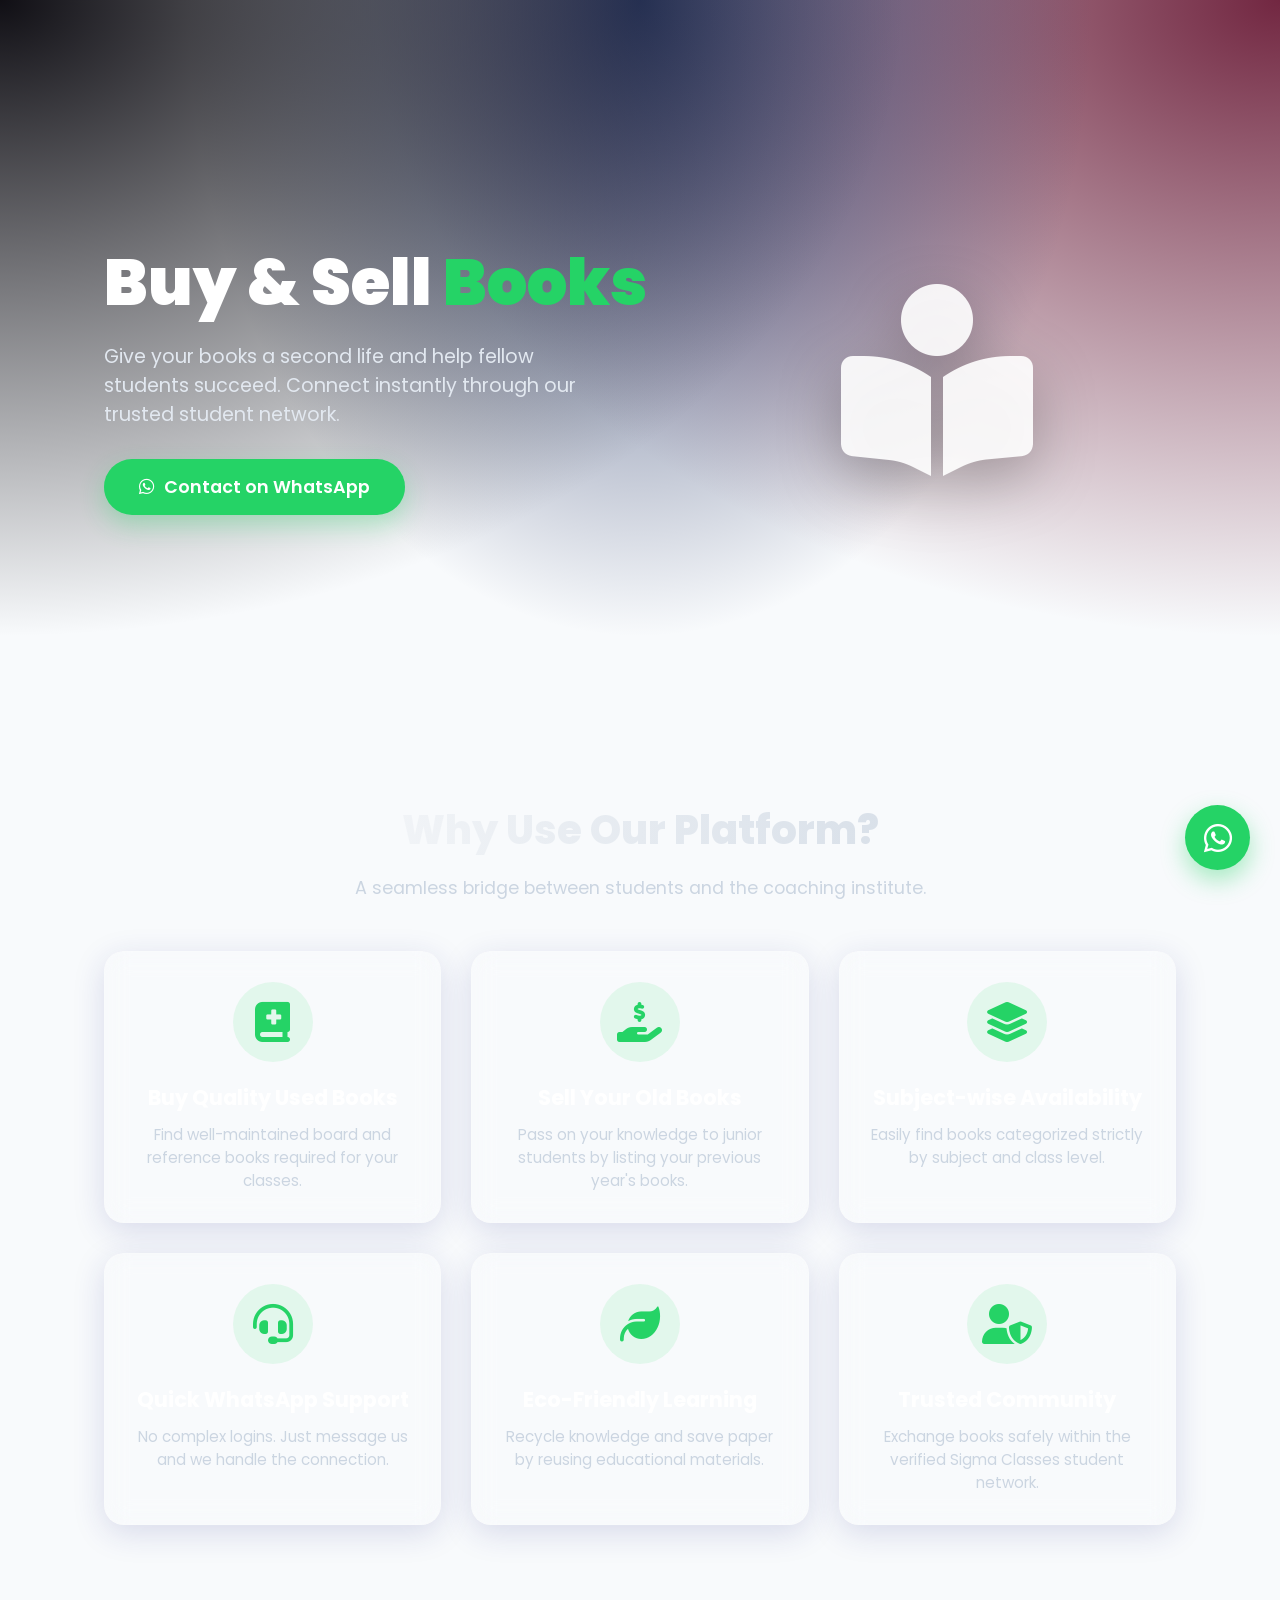
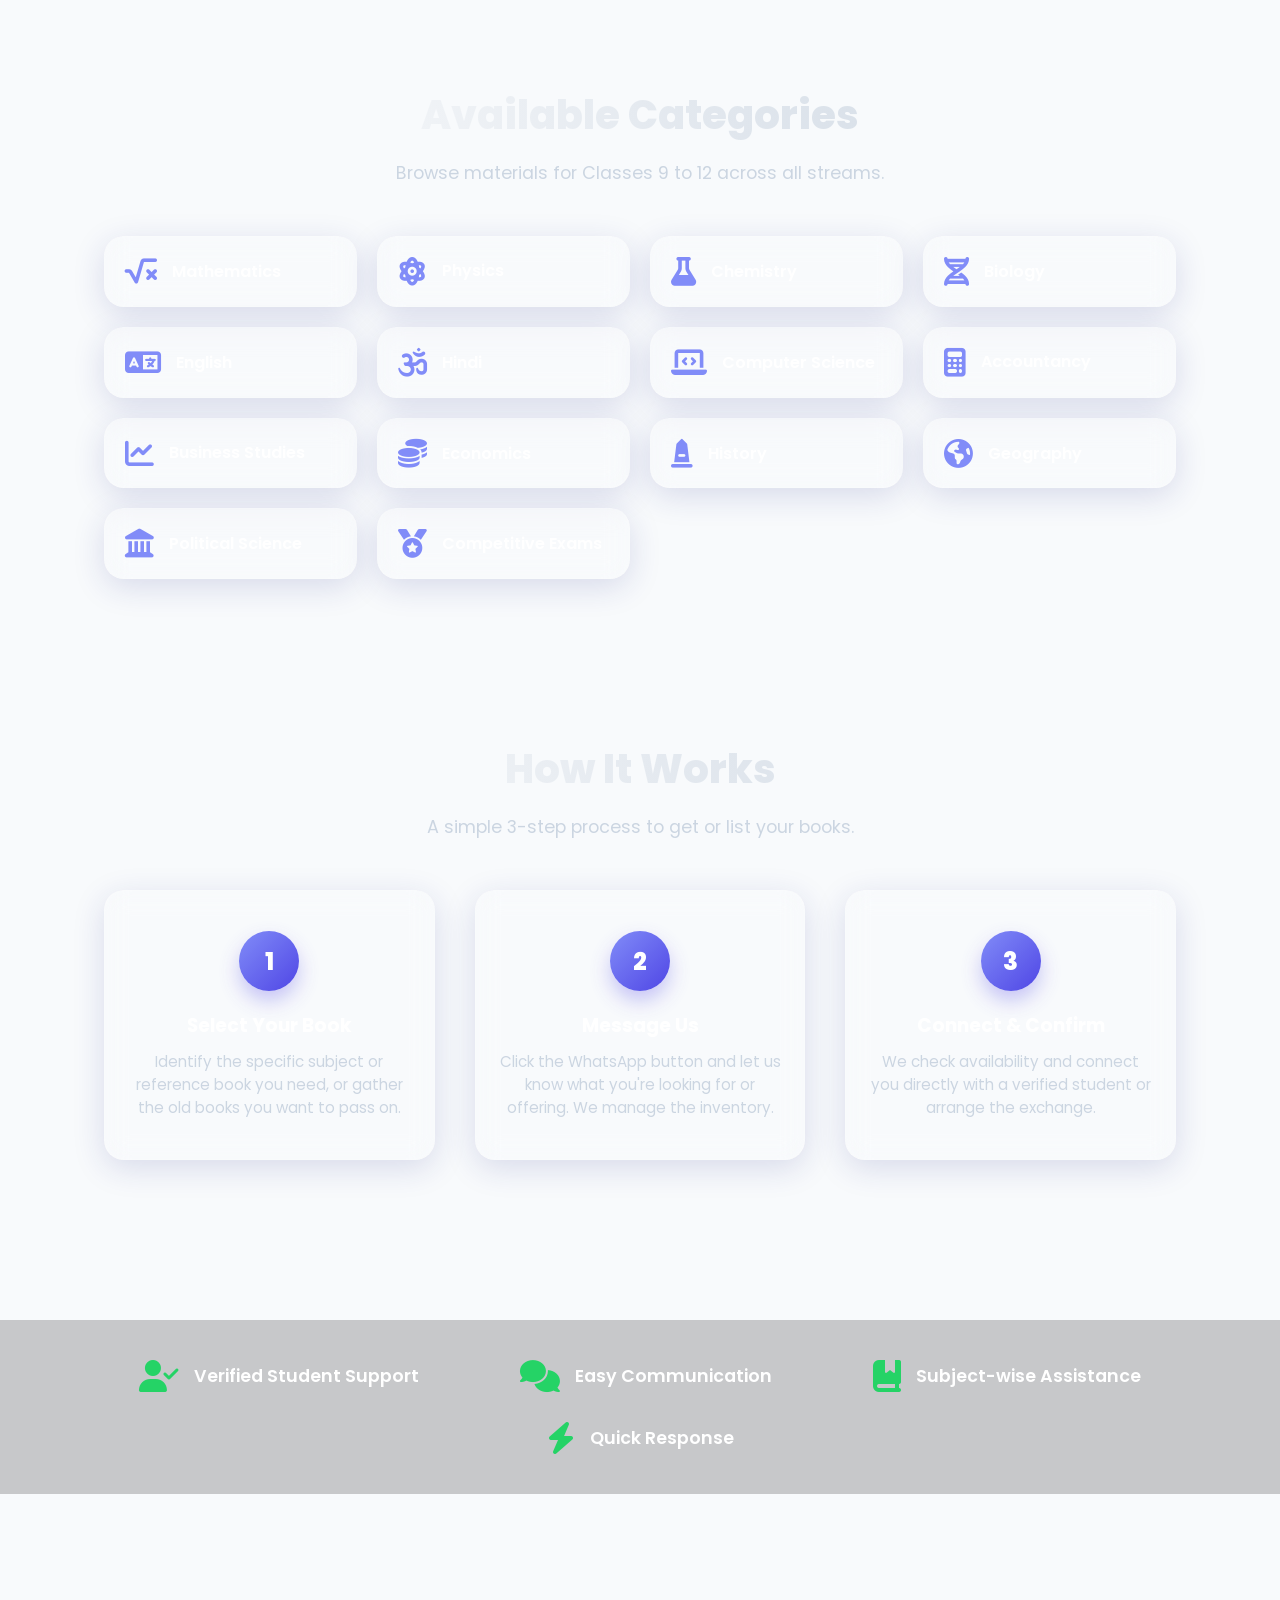
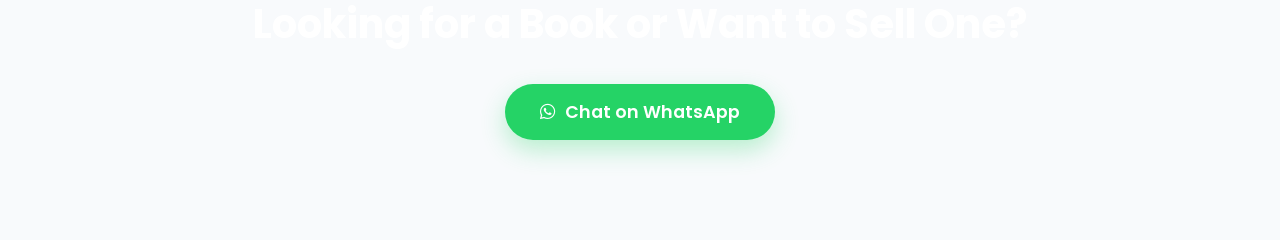
<file: buy-sell-books.html>
<!DOCTYPE html>
<html lang="en">
<head>
    <meta charset="UTF-8">
    <meta name="viewport" content="width=device-width, initial-scale=1.0">
    <title>Buy & Sell Books - Sigma Classes</title>
    
    <!-- Google Fonts: Poppins -->
    <link href="https://fonts.googleapis.com/css2?family=Poppins:wght@300;400;500;600;700;800&display=swap" rel="stylesheet">
    
    <!-- FontAwesome Icons -->
    <link rel="stylesheet" href="https://cdnjs.cloudflare.com/ajax/libs/font-awesome/6.4.0/css/all.min.css">
    
    <!-- AOS Animation Library CSS -->
    <link href="https://unpkg.com/aos@2.3.1/dist/aos.css" rel="stylesheet">

    <style>
        /* === BASE & VARIABLES === */
        :root {
            --bs-primary: #4f46e5;
            --bs-primary-light: #818cf8;
            --bs-accent: #25D366; /* WhatsApp Green */
            --bs-dark: #0f172a;
            --bs-text: #334155;
            --bs-light: #ffffff;
            --bs-glass-bg: rgba(255, 255, 255, 0.7);
            --bs-glass-border: rgba(255, 255, 255, 0.4);
            --bs-glass-shadow: 0 8px 32px 0 rgba(31, 38, 135, 0.15);
        }

        * {
            margin: 0;
            padding: 0;
            box-sizing: border-box;
            font-family: 'Poppins', sans-serif;
        }

        /* === BACKGROUND & LAYOUT === */
        .book-exchange-wrapper {
            background-color: #f8fafc;
            background-image: 
                radial-gradient(at 0% 0%, hsla(253,16%,7%,1) 0, transparent 50%), 
                radial-gradient(at 50% 0%, hsla(225,39%,30%,1) 0, transparent 50%), 
                radial-gradient(at 100% 0%, hsla(339,49%,30%,1) 0, transparent 50%);
            background-attachment: fixed;
            color: var(--bs-light);
            overflow-x: hidden;
        }

        .bs-container {
            max-width: 1200px;
            margin: 0 auto;
            padding: 80px 5%;
        }

        .section-title {
            text-align: center;
            font-size: 2.5rem;
            font-weight: 800;
            margin-bottom: 15px;
            background: linear-gradient(to right, #fff, #cbd5e1);
            -webkit-background-clip: text;
            -webkit-text-fill-color: transparent;
        }

        .section-subtitle {
            text-align: center;
            color: #cbd5e1;
            font-size: 1.1rem;
            margin-bottom: 50px;
            max-width: 600px;
            margin-left: auto;
            margin-right: auto;
        }

        /* Glassmorphism Utility */
        .glass-card {
            background: rgba(255, 255, 255, 0.1);
            backdrop-filter: blur(12px);
            -webkit-backdrop-filter: blur(12px);
            border: 1px solid rgba(255, 255, 255, 0.1);
            border-radius: 20px;
            box-shadow: var(--bs-glass-shadow);
            transition: transform 0.4s ease, box-shadow 0.4s ease, border-color 0.4s ease;
        }

        .glass-card:hover {
            transform: translateY(-10px);
            border-color: rgba(255, 255, 255, 0.3);
            box-shadow: 0 15px 45px 0 rgba(31, 38, 135, 0.3);
        }

        /* === HERO SECTION === */
        .bs-hero {
            display: flex;
            align-items: center;
            justify-content: space-between;
            gap: 50px;
            min-height: 80vh;
            padding-top: 120px;
        }

        .bs-hero-text h1 {
            font-size: 4rem;
            font-weight: 900;
            line-height: 1.2;
            margin-bottom: 20px;
            color: var(--bs-light);
        }

        .bs-hero-text h1 span {
            color: var(--bs-accent);
        }

        .bs-hero-text p {
            font-size: 1.2rem;
            color: #e2e8f0;
            margin-bottom: 30px;
            max-width: 500px;
        }

        .bs-btn {
            display: inline-flex;
            align-items: center;
            gap: 10px;
            padding: 15px 35px;
            border-radius: 50px;
            font-size: 1.1rem;
            font-weight: 600;
            text-decoration: none;
            transition: all 0.3s ease;
            border: none;
            cursor: pointer;
        }

        .bs-btn-wa {
            background: var(--bs-accent);
            color: #fff;
            box-shadow: 0 10px 25px rgba(37, 211, 102, 0.3);
        }

        .bs-btn-wa:hover {
            background: #1da851;
            transform: translateY(-3px);
            box-shadow: 0 15px 35px rgba(37, 211, 102, 0.4);
        }

        .bs-hero-visual {
            flex: 1;
            position: relative;
            display: flex;
            justify-content: center;
        }

        .floating-icon {
            font-size: 12rem;
            color: rgba(255, 255, 255, 0.9);
            animation: float 6s ease-in-out infinite;
            filter: drop-shadow(0 20px 30px rgba(0,0,0,0.3));
        }

        /* === FEATURES === */
        .bs-features-grid {
            display: grid;
            grid-template-columns: repeat(auto-fit, minmax(300px, 1fr));
            gap: 30px;
        }

        .bs-feature {
            padding: 30px;
            text-align: center;
        }

        .bs-feature i {
            font-size: 2.5rem;
            color: var(--bs-accent);
            margin-bottom: 20px;
            background: rgba(37, 211, 102, 0.1);
            width: 80px;
            height: 80px;
            line-height: 80px;
            border-radius: 50%;
        }

        .bs-feature h3 {
            font-size: 1.3rem;
            margin-bottom: 10px;
            color: #fff;
        }

        .bs-feature p {
            color: #cbd5e1;
            font-size: 0.95rem;
        }

        /* === CATEGORIES === */
        .bs-categories-grid {
            display: grid;
            grid-template-columns: repeat(auto-fill, minmax(200px, 1fr));
            gap: 20px;
        }

        .bs-category {
            padding: 20px;
            display: flex;
            align-items: center;
            gap: 15px;
            text-decoration: none;
            color: #fff;
        }

        .bs-category i {
            font-size: 1.8rem;
            color: var(--bs-primary-light);
            transition: color 0.3s;
        }

        .bs-category span {
            font-weight: 600;
            font-size: 1rem;
        }

        .bs-category:hover i {
            color: var(--bs-accent);
        }

        /* === HOW IT WORKS === */
        .bs-steps {
            display: flex;
            justify-content: center;
            gap: 40px;
            flex-wrap: wrap;
        }

        .bs-step {
            flex: 1;
            min-width: 250px;
            text-align: center;
            padding: 40px 20px;
            position: relative;
        }

        .step-number {
            width: 60px;
            height: 60px;
            background: linear-gradient(135deg, var(--bs-primary-light), var(--bs-primary));
            color: #fff;
            font-size: 1.5rem;
            font-weight: 800;
            border-radius: 50%;
            display: flex;
            align-items: center;
            justify-content: center;
            margin: 0 auto 20px;
            box-shadow: 0 10px 20px rgba(79, 70, 229, 0.3);
        }

        .bs-step h3 {
            margin-bottom: 10px;
        }

        .bs-step p {
            color: #cbd5e1;
            font-size: 0.95rem;
        }

        /* === TRUST BADGES === */
        .bs-trust {
            background: rgba(0,0,0,0.2);
            padding: 40px 0;
            margin-top: 80px;
        }

        .bs-trust-container {
            display: flex;
            justify-content: space-around;
            flex-wrap: wrap;
            gap: 30px;
            max-width: 1200px;
            margin: 0 auto;
            padding: 0 5%;
        }

        .trust-badge {
            display: flex;
            align-items: center;
            gap: 15px;
        }

        .trust-badge i {
            font-size: 2rem;
            color: var(--bs-accent);
        }

        .trust-badge span {
            font-weight: 600;
            font-size: 1.1rem;
        }

        /* === FOOTER CTA === */
        .bs-cta {
            text-align: center;
            padding: 100px 5%;
        }

        .bs-cta h2 {
            font-size: 2.5rem;
            margin-bottom: 30px;
        }

        /* === FLOATING WHATSAPP BUTTON === */
        .bs-fab {
            position: fixed;
            bottom: 30px;
            right: 30px;
            background: var(--bs-accent);
            color: #fff;
            width: 65px;
            height: 65px;
            border-radius: 50%;
            display: flex;
            align-items: center;
            justify-content: center;
            font-size: 2rem;
            text-decoration: none;
            box-shadow: 0 10px 25px rgba(37, 211, 102, 0.4);
            z-index: 1000;
            animation: pulse 2s infinite;
            transition: transform 0.3s;
        }

        .bs-fab:hover {
            transform: scale(1.1);
        }

        /* === ANIMATIONS === */
        @keyframes float {
            0%, 100% { transform: translateY(0) rotate(0deg); }
            50% { transform: translateY(-20px) rotate(5deg); }
        }

        @keyframes pulse {
            0% { box-shadow: 0 0 0 0 rgba(37, 211, 102, 0.7); }
            70% { box-shadow: 0 0 0 20px rgba(37, 211, 102, 0); }
            100% { box-shadow: 0 0 0 0 rgba(37, 211, 102, 0); }
        }

        /* === RESPONSIVE === */
        @media (max-width: 992px) {
            .bs-hero { flex-direction: column; text-align: center; padding-top: 80px; }
            .bs-hero-text h1 { font-size: 3rem; }
            .bs-hero-text p { margin: 0 auto 30px; }
            .floating-icon { font-size: 8rem; }
        }

        @media (max-width: 768px) {
            .bs-container { padding: 50px 5%; }
            .section-title { font-size: 2rem; }
            .bs-cta h2 { font-size: 1.8rem; }
            .bs-trust-container { flex-direction: column; align-items: flex-start; }
        }
    </style>
</head>
<body>

<main class="book-exchange-wrapper">

    <!-- HERO SECTION -->
    <section class="bs-container bs-hero">
        <div class="bs-hero-text" data-aos="fade-right" data-aos-duration="1000">
            <h1>Buy & Sell <span>Books</span></h1>
            <p>Give your books a second life and help fellow students succeed. Connect instantly through our trusted student network.</p>
            <a href="https://wa.me/917985149938?text=Hello,%20I%20want%20information%20about%20buying/selling%20books." target="_blank" class="bs-btn bs-btn-wa">
                <i class="fab fa-whatsapp"></i> Contact on WhatsApp
            </a>
        </div>
        <div class="bs-hero-visual" data-aos="zoom-in" data-aos-duration="1200">
            <i class="fas fa-book-open-reader floating-icon"></i>
        </div>
    </section>

    <!-- FEATURES SECTION -->
    <section class="bs-container">
        <h2 class="section-title" data-aos="fade-up">Why Use Our Platform?</h2>
        <p class="section-subtitle" data-aos="fade-up" data-aos-delay="100">A seamless bridge between students and the coaching institute.</p>
        
        <div class="bs-features-grid">
            <div class="glass-card bs-feature" data-aos="fade-up" data-aos-delay="100">
                <i class="fas fa-book-medical"></i>
                <h3>Buy Quality Used Books</h3>
                <p>Find well-maintained board and reference books required for your classes.</p>
            </div>
            <div class="glass-card bs-feature" data-aos="fade-up" data-aos-delay="200">
                <i class="fas fa-hand-holding-dollar"></i>
                <h3>Sell Your Old Books</h3>
                <p>Pass on your knowledge to junior students by listing your previous year's books.</p>
            </div>
            <div class="glass-card bs-feature" data-aos="fade-up" data-aos-delay="300">
                <i class="fas fa-layer-group"></i>
                <h3>Subject-wise Availability</h3>
                <p>Easily find books categorized strictly by subject and class level.</p>
            </div>
            <div class="glass-card bs-feature" data-aos="fade-up" data-aos-delay="400">
                <i class="fas fa-headset"></i>
                <h3>Quick WhatsApp Support</h3>
                <p>No complex logins. Just message us and we handle the connection.</p>
            </div>
            <div class="glass-card bs-feature" data-aos="fade-up" data-aos-delay="500">
                <i class="fas fa-leaf"></i>
                <h3>Eco-Friendly Learning</h3>
                <p>Recycle knowledge and save paper by reusing educational materials.</p>
            </div>
            <div class="glass-card bs-feature" data-aos="fade-up" data-aos-delay="600">
                <i class="fas fa-user-shield"></i>
                <h3>Trusted Community</h3>
                <p>Exchange books safely within the verified Sigma Classes student network.</p>
            </div>
        </div>
    </section>

    <!-- CATEGORIES SECTION -->
    <section class="bs-container">
        <h2 class="section-title" data-aos="fade-up">Available Categories</h2>
        <p class="section-subtitle" data-aos="fade-up" data-aos-delay="100">Browse materials for Classes 9 to 12 across all streams.</p>

        <div class="bs-categories-grid">
            <!-- Science & Math -->
            <div class="glass-card bs-category" data-aos="zoom-in" data-aos-delay="50">
                <i class="fas fa-square-root-variable"></i><span>Mathematics</span>
            </div>
            <div class="glass-card bs-category" data-aos="zoom-in" data-aos-delay="100">
                <i class="fas fa-atom"></i><span>Physics</span>
            </div>
            <div class="glass-card bs-category" data-aos="zoom-in" data-aos-delay="150">
                <i class="fas fa-flask"></i><span>Chemistry</span>
            </div>
            <div class="glass-card bs-category" data-aos="zoom-in" data-aos-delay="200">
                <i class="fas fa-dna"></i><span>Biology</span>
            </div>
            <!-- Languages & Tech -->
            <div class="glass-card bs-category" data-aos="zoom-in" data-aos-delay="250">
                <i class="fas fa-language"></i><span>English</span>
            </div>
            <div class="glass-card bs-category" data-aos="zoom-in" data-aos-delay="300">
                <i class="fas fa-om"></i><span>Hindi</span>
            </div>
            <div class="glass-card bs-category" data-aos="zoom-in" data-aos-delay="350">
                <i class="fas fa-laptop-code"></i><span>Computer Science</span>
            </div>
            <!-- Commerce -->
            <div class="glass-card bs-category" data-aos="zoom-in" data-aos-delay="400">
                <i class="fas fa-calculator"></i><span>Accountancy</span>
            </div>
            <div class="glass-card bs-category" data-aos="zoom-in" data-aos-delay="450">
                <i class="fas fa-chart-line"></i><span>Business Studies</span>
            </div>
            <div class="glass-card bs-category" data-aos="zoom-in" data-aos-delay="500">
                <i class="fas fa-coins"></i><span>Economics</span>
            </div>
            <!-- Humanities -->
            <div class="glass-card bs-category" data-aos="zoom-in" data-aos-delay="550">
                <i class="fas fa-monument"></i><span>History</span>
            </div>
            <div class="glass-card bs-category" data-aos="zoom-in" data-aos-delay="600">
                <i class="fas fa-globe-americas"></i><span>Geography</span>
            </div>
            <div class="glass-card bs-category" data-aos="zoom-in" data-aos-delay="650">
                <i class="fas fa-landmark"></i><span>Political Science</span>
            </div>
            <!-- Competitive -->
            <div class="glass-card bs-category" data-aos="zoom-in" data-aos-delay="700">
                <i class="fas fa-medal"></i><span>Competitive Exams</span>
            </div>
        </div>
    </section>

    <!-- HOW IT WORKS -->
    <section class="bs-container">
        <h2 class="section-title" data-aos="fade-up">How It Works</h2>
        <p class="section-subtitle" data-aos="fade-up" data-aos-delay="100">A simple 3-step process to get or list your books.</p>

        <div class="bs-steps">
            <div class="glass-card bs-step" data-aos="fade-up" data-aos-delay="100">
                <div class="step-number">1</div>
                <h3>Select Your Book</h3>
                <p>Identify the specific subject or reference book you need, or gather the old books you want to pass on.</p>
            </div>
            <div class="glass-card bs-step" data-aos="fade-up" data-aos-delay="300">
                <div class="step-number">2</div>
                <h3>Message Us</h3>
                <p>Click the WhatsApp button and let us know what you're looking for or offering. We manage the inventory.</p>
            </div>
            <div class="glass-card bs-step" data-aos="fade-up" data-aos-delay="500">
                <div class="step-number">3</div>
                <h3>Connect & Confirm</h3>
                <p>We check availability and connect you directly with a verified student or arrange the exchange.</p>
            </div>
        </div>
    </section>

    <!-- TRUST SECTION -->
    <section class="bs-trust">
        <div class="bs-trust-container">
            <div class="trust-badge" data-aos="fade-right" data-aos-delay="100">
                <i class="fas fa-user-check"></i>
                <span>Verified Student Support</span>
            </div>
            <div class="trust-badge" data-aos="fade-right" data-aos-delay="200">
                <i class="fas fa-comments"></i>
                <span>Easy Communication</span>
            </div>
            <div class="trust-badge" data-aos="fade-right" data-aos-delay="300">
                <i class="fas fa-book-bookmark"></i>
                <span>Subject-wise Assistance</span>
            </div>
            <div class="trust-badge" data-aos="fade-right" data-aos-delay="400">
                <i class="fas fa-bolt"></i>
                <span>Quick Response</span>
            </div>
        </div>
    </section>

    <!-- FOOTER CTA -->
    <section class="bs-cta" data-aos="zoom-in">
        <h2>Looking for a Book or Want to Sell One?</h2>
        <a href="https://wa.me/917985149938?text=Hello,%20I%20want%20information%20about%20buying/selling%20books." target="_blank" class="bs-btn bs-btn-wa">
            <i class="fab fa-whatsapp"></i> Chat on WhatsApp
        </a>
    </section>

    <!-- FLOATING WHATSAPP BUTTON -->
    <a href="https://wa.me/917985149938?text=Hello,%20I%20want%20information%20about%20buying/selling%20books." target="_blank" class="bs-fab" aria-label="Chat on WhatsApp">
        <i class="fab fa-whatsapp"></i>
    </a>

</main>

<!-- AOS Animation Library JS -->
<script src="https://unpkg.com/aos@2.3.1/dist/aos.js"></script>
<script>
    // Initialize Scroll Animations
    AOS.init({
        once: true,       // whether animation should happen only once - while scrolling down
        offset: 50,       // offset (in px) from the original trigger point
        duration: 800,    // values from 0 to 3000, with step 50ms
        easing: 'ease-out-cubic', // default easing for AOS animations
    });
</script>

</body>
</html>
</file>
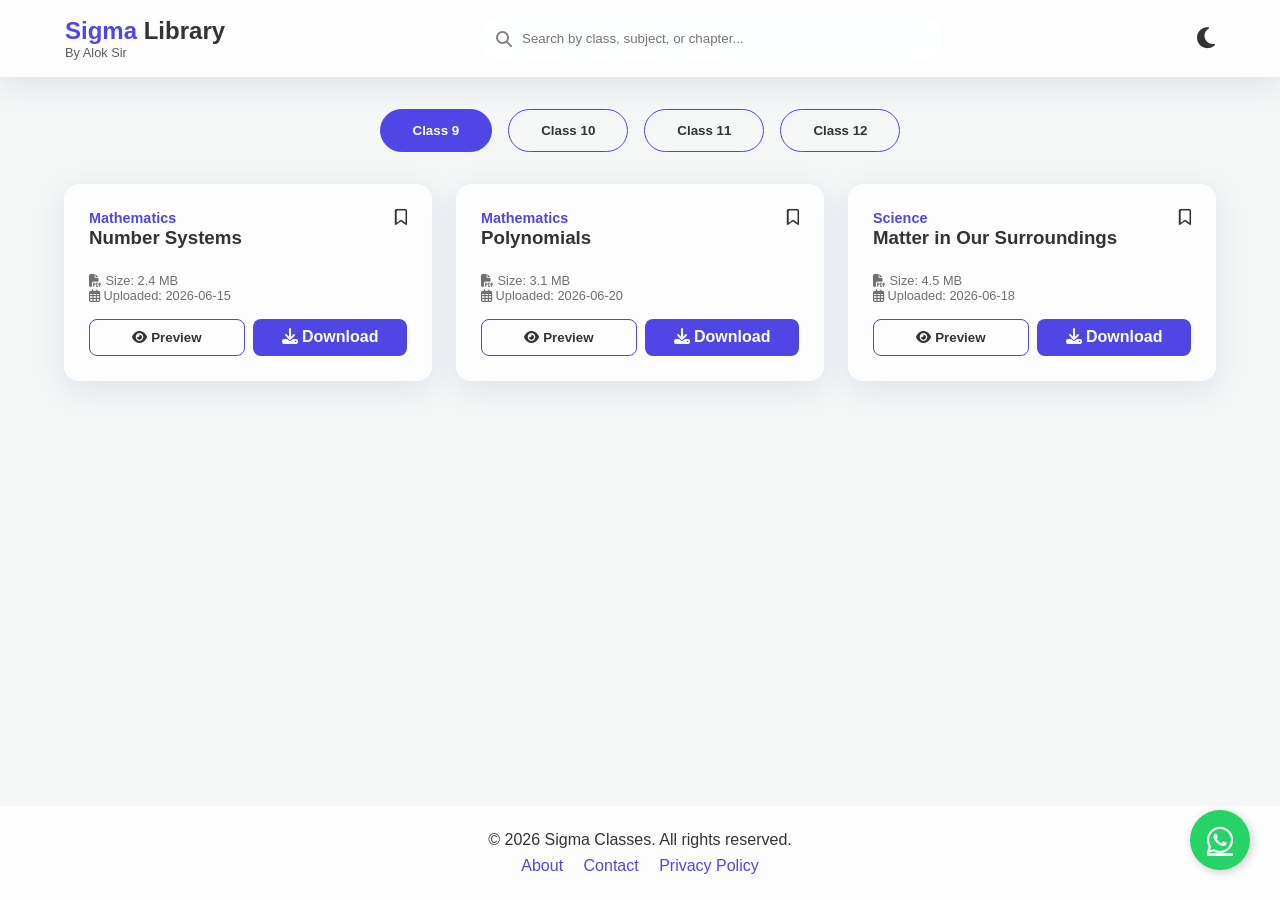
<file: library.html>
<!DOCTYPE html>
<html lang="en">
<head>
    <meta charset="UTF-8">
    <meta name="viewport" content="width=device-width, initial-scale=1.0">
    <title>Sigma Digital Library</title>
    <link rel="stylesheet" href="script.css">
    <link rel="stylesheet" href="https://cdnjs.cloudflare.com/ajax/libs/font-awesome/6.4.0/css/all.min.css">
</head>
<body>

    <nav class="navbar glass">
        <div class="logo">
            <h2>Sigma <span>Library</span></h2>
            <p class="subtitle">By Alok Sir</p>
        </div>
        <div class="search-container">
            <i class="fas fa-search"></i>
            <input type="text" id="searchInput" placeholder="Search by class, subject, or chapter...">
        </div>
        <button id="themeToggle" class="icon-btn"><i class="fas fa-moon"></i></button>
    </nav>

    <main class="container">
        <section class="class-selector">
            <button class="class-btn active" data-class="class9">Class 9</button>
            <button class="class-btn" data-class="class10">Class 10</button>
            <button class="class-btn" data-class="class11">Class 11</button>
            <button class="class-btn" data-class="class12">Class 12</button>
        </section>

        <div id="contentArea" class="grid">
            </div>
    </main>

    <footer class="glass">
        <div class="footer-content">
            <p>&copy; 2026 Sigma Classes. All rights reserved.</p>
            <div class="footer-links">
                <a href="#">About</a>
                <a href="#">Contact</a>
                <a href="#">Privacy Policy</a>
            </div>
        </div>
    </footer>

    <div id="pdfModal" class="modal">
        <div class="modal-content glass">
            <span class="close-btn">&times;</span>
            <h3 id="modalTitle">PDF Preview</h3>
            <div class="iframe-container">
                <iframe id="pdfIframe" src="" width="100%" height="600px" frameborder="0"></iframe>
            </div>
        </div>
    </div>

    <a href="https://wa.me/YOUR_PHONE_NUMBER" class="whatsapp-float" target="_blank">
        <i class="fab fa-whatsapp"></i>
    </a>

    <script src="libraryData.js"></script>
    <script src="script.js"></script>
</body>
</html>
</file>
<file: script.css>
:root {
    /* Light Mode Variables */
    --bg-color: #f4f7f6;
    --text-color: #333;
    --primary-color: #4f46e5;
    --secondary-color: #818cf8;
    --glass-bg: rgba(255, 255, 255, 0.7);
    --glass-border: rgba(255, 255, 255, 0.5);
    --card-shadow: 0 8px 32px 0 rgba(31, 38, 135, 0.1);
}

[data-theme="dark"] {
    /* Dark Mode Variables */
    --bg-color: #0f172a;
    --text-color: #f1f5f9;
    --primary-color: #6366f1;
    --secondary-color: #818cf8;
    --glass-bg: rgba(30, 41, 59, 0.7);
    --glass-border: rgba(255, 255, 255, 0.1);
    --card-shadow: 0 8px 32px 0 rgba(0, 0, 0, 0.3);
}

* {
    margin: 0;
    padding: 0;
    box-sizing: border-box;
    font-family: 'Segoe UI', Tahoma, Geneva, Verdana, sans-serif;
    transition: background-color 0.3s, color 0.3s;
}

body {
    background-color: var(--bg-color);
    color: var(--text-color);
    min-height: 100vh;
    display: flex;
    flex-direction: column;
}

/* Glassmorphism Utility */
.glass {
    background: var(--glass-bg);
    backdrop-filter: blur(12px);
    -webkit-backdrop-filter: blur(12px);
    border: 1px solid var(--glass-border);
}

/* Navbar */
.navbar {
    display: flex;
    justify-content: space-between;
    align-items: center;
    padding: 1rem 5%;
    position: sticky;
    top: 0;
    z-index: 100;
    box-shadow: var(--card-shadow);
}

.logo h2 { color: var(--primary-color); }
.logo span { color: var(--text-color); }
.subtitle { font-size: 0.8rem; opacity: 0.8; }

.search-container {
    position: relative;
    width: 40%;
}

.search-container input {
    width: 100%;
    padding: 0.8rem 1rem 0.8rem 2.5rem;
    border-radius: 20px;
    border: 1px solid var(--glass-border);
    background: var(--glass-bg);
    color: var(--text-color);
    outline: none;
}

.search-container i {
    position: absolute;
    left: 15px;
    top: 50%;
    transform: translateY(-50%);
    color: var(--text-color);
    opacity: 0.6;
}

.icon-btn {
    background: none;
    border: none;
    font-size: 1.5rem;
    color: var(--text-color);
    cursor: pointer;
}

/* Layout */
.container {
    flex: 1;
    padding: 2rem 5%;
}

.class-selector {
    display: flex;
    gap: 1rem;
    margin-bottom: 2rem;
    flex-wrap: wrap;
    justify-content: center;
}

.class-btn {
    padding: 0.8rem 2rem;
    border-radius: 30px;
    border: 1px solid var(--primary-color);
    background: transparent;
    color: var(--text-color);
    cursor: pointer;
    font-weight: bold;
}

.class-btn.active, .class-btn:hover {
    background: var(--primary-color);
    color: white;
}

/* Grid & Cards */
.grid {
    display: grid;
    grid-template-columns: repeat(auto-fill, minmax(300px, 1fr));
    gap: 1.5rem;
}

.card {
    border-radius: 15px;
    padding: 1.5rem;
    box-shadow: var(--card-shadow);
    display: flex;
    flex-direction: column;
    gap: 1rem;
    transform: translateY(0);
    transition: transform 0.3s;
}

.card:hover {
    transform: translateY(-5px);
}

.card-header {
    display: flex;
    justify-content: space-between;
    align-items: flex-start;
}

.meta-info {
    font-size: 0.8rem;
    opacity: 0.7;
    margin-top: 0.5rem;
}

.btn-group {
    display: flex;
    gap: 0.5rem;
    margin-top: auto;
}

.btn {
    flex: 1;
    padding: 0.6rem;
    border: none;
    border-radius: 8px;
    cursor: pointer;
    font-weight: 600;
    text-align: center;
    text-decoration: none;
}

.btn-primary {
    background: var(--primary-color);
    color: white;
}

.btn-secondary {
    background: transparent;
    border: 1px solid var(--primary-color);
    color: var(--text-color);
}

/* Modal */
.modal {
    display: none;
    position: fixed;
    top: 0; left: 0; width: 100%; height: 100%;
    background: rgba(0,0,0,0.6);
    z-index: 1000;
    align-items: center;
    justify-content: center;
}

.modal-content {
    width: 80%;
    max-width: 900px;
    padding: 2rem;
    border-radius: 15px;
    position: relative;
}

.close-btn {
    position: absolute;
    top: 15px; right: 20px;
    font-size: 1.5rem;
    cursor: pointer;
}

.iframe-container {
    margin-top: 1rem;
    border-radius: 10px;
    overflow: hidden;
}

/* WhatsApp Float */
.whatsapp-float {
    position: fixed;
    bottom: 30px;
    right: 30px;
    background-color: #25d366;
    color: #FFF;
    border-radius: 50px;
    width: 60px;
    height: 60px;
    display: flex;
    align-items: center;
    justify-content: center;
    font-size: 30px;
    box-shadow: 2px 2px 10px rgba(0,0,0,0.2);
    z-index: 100;
}

/* Footer */
footer {
    padding: 1.5rem 5%;
    text-align: center;
    margin-top: auto;
}
.footer-links { margin-top: 0.5rem; }
.footer-links a { color: var(--primary-color); text-decoration: none; margin: 0 0.5rem; }

/* Responsive */
@media (max-width: 768px) {
    .navbar { flex-direction: column; gap: 1rem; }
    .search-container { width: 100%; }
    .modal-content { width: 95%; padding: 1rem; }
}
</file>
